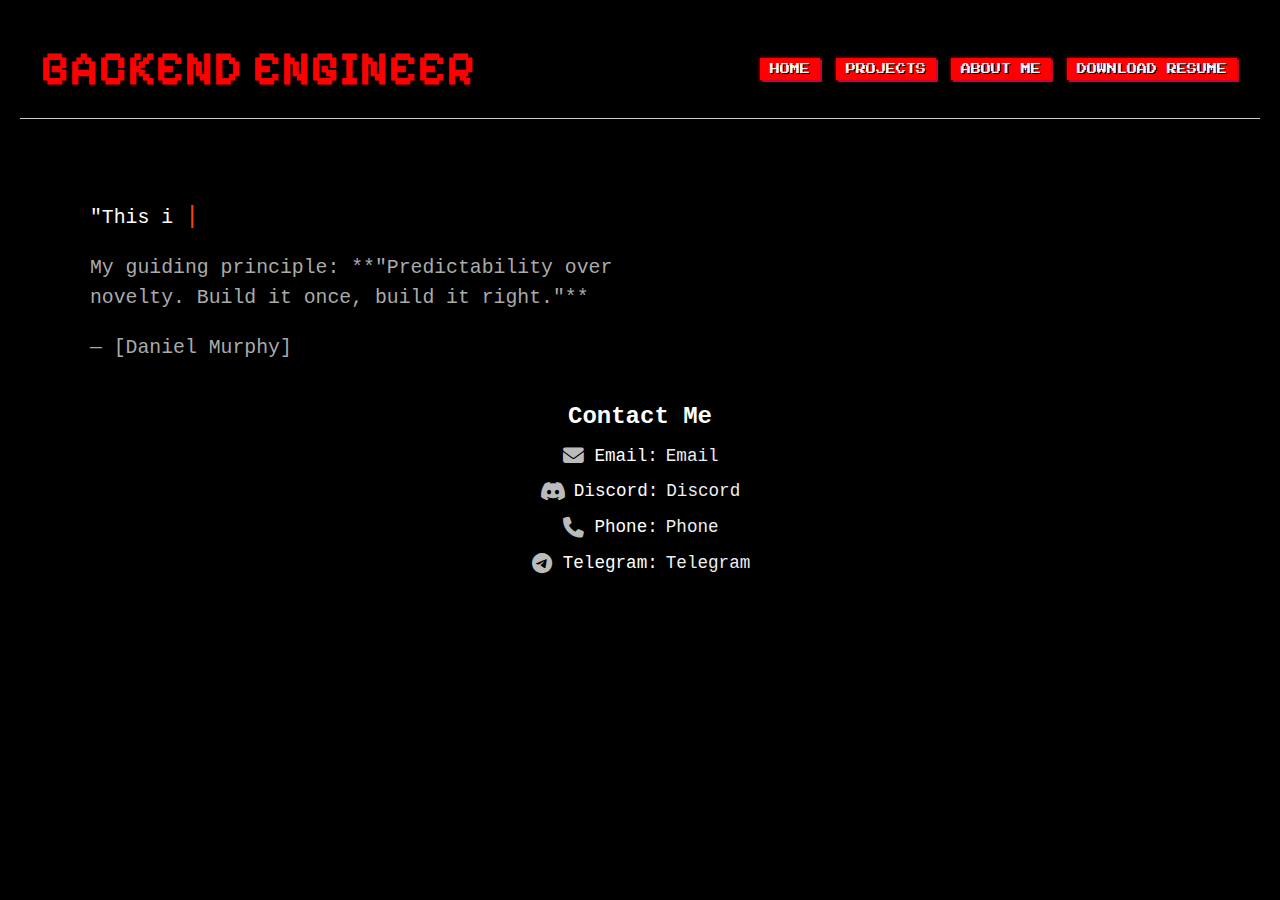
<file: index.html>
<!DOCTYPE html>
<html lang="en">
<head>
    <meta charset="UTF-8">
    <meta name="viewport" content="width=device-width, initial-scale=1.0">
    <title>portfolio</title>
    <link rel="stylesheet" href="https://cdnjs.cloudflare.com/ajax/libs/font-awesome/6.4.0/css/all.min.css" />
    <link rel="stylesheet" href="styles.css">
    <script src="index.js"></script>
    
</head>
<body>
    <section>
        <header>
            <h1>BACKEND ENGINEER</h1>
            <nav>
  <ul class="arcade-menu">
    <li><a href="index.html">Home</a></li>
    <li><a href="projects.html">Projects</a></li>
    <li><a href="aboutme.html">About me</a></li>
    <li><a href="Backend Developer Resume.pdf" download="AungMyintMyatKyaw_Resume.pdf">Download Resume</a></li>
  </ul>
</nav>
        </header>

        <div class="intro-block">
    <p>
        <span id="typed-text"></span>
        <span class="blinking-cursor">|</span>
    </p>
    <p class="signature">
        My guiding principle: **"Predictability over novelty. Build it once, build it right."**
    </p>
    <p class="signature">— [Daniel Murphy]</p>
</div>
        <div class="ascii-logo-container">
    <pre>
  .   ____          _            __ _ _
 /\\ / ___'_ __ _ _(_)_ __  __ _ \ \ \ \
( ( )\___ | '_ | '_| | '_ \/ _` | \ \ \ \
 \\/  ___)| |_)| | | | | || (_| |  ) ) ) )
  '  |____| .__|_| |_|_| |_\__, | / / / /
 =========|_|==============|___/=/_/_/_/

    </pre>
</div>

        <footer class="footer">
             <h3>Contact Me</h3>
  <ul class="contact-list">
    <li>
      <i class="fas fa-envelope"></i>
      <span class="email-label">Email:</span> <a href="alaxzandaaungmyintmyat@gmail.com">Email</a>
    </li>
    <li>
      <i class="fab fa-discord"></i>
      <span class="discord-label">Discord:</span> <a href="https://discord.com/users/1132644241068269589" target="_blank">Discord</a>
    </li>
    <li>
      <i class="fas fa-phone"></i>
      <span class="phone-label">Phone:</span> <a href="tel:+959964346814">Phone</a>
    </li>
    <li>
      <i class="fab fa-telegram"></i>
      <span class="telegram-label">Telegram:</span> <a href="https://t.me/murphy9x" target="_blank">Telegram</a>
    </li>
  </ul>
        </footer>
    </section>
</body>
</html>
</file>
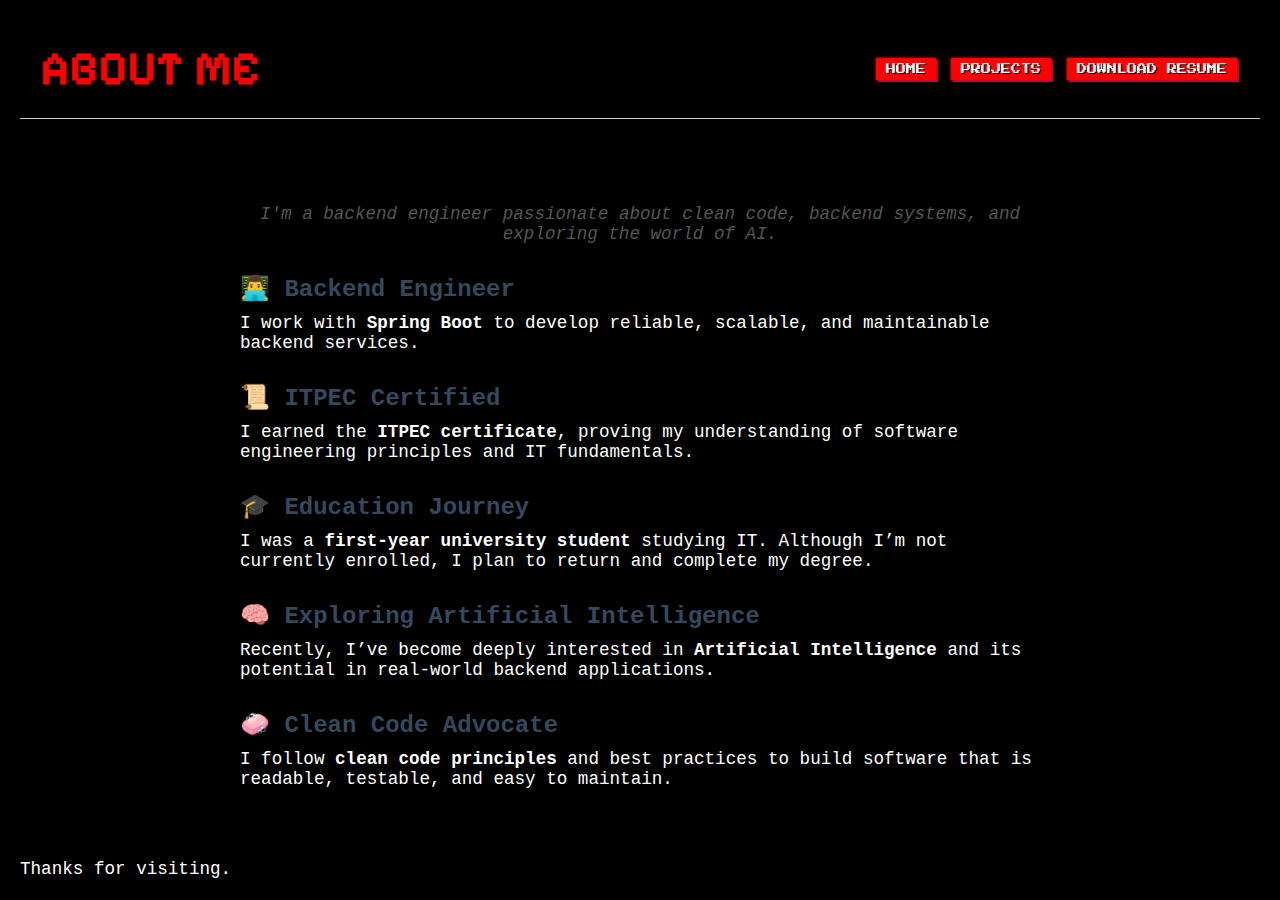
<file: aboutme.html>
<!DOCTYPE html>
<html lang="en">
<head>
    <meta charset="UTF-8">
    <meta name="viewport" content="width=device-width, initial-scale=1.0">
    <title>about-me</title>
    <link rel="stylesheet" href="styles.css">
    
</head>
<body>
    <section>
        <header>
            <h1>ABOUT ME</h1>
            <nav>
  <ul class="arcade-menu">
    <li><a href="index.html">Home</a></li>
    <li><a href="projects.html">Projects</a></li>
    <li><a href="Backend Developer Resume.pdf" download="AungMyintMyatKyaw_Resume.pdf">Download Resume</a></li>
  </ul>
</nav>
        </header>

        <div class="body">
            <section class="about-me">
        <div class="container">
            <p class="intro">I'm a backend engineer passionate about clean code, backend systems, and exploring the world of AI.</p>

            <div class="details">
                <h2>👨‍💻 Backend Engineer</h2>
                <p>I work with <strong>Spring Boot</strong> to develop reliable, scalable, and maintainable backend services.</p>

                <h2>📜 ITPEC Certified</h2>
                <p>I earned the <strong>ITPEC certificate</strong>, proving my understanding of software engineering principles and IT fundamentals.</p>

                <h2>🎓 Education Journey</h2>
                <p>I was a <strong>first-year university student</strong> studying IT. Although I’m not currently enrolled, I plan to return and complete my degree.</p>

                <h2>🧠 Exploring Artificial Intelligence</h2>
                <p>Recently, I’ve become deeply interested in <strong>Artificial Intelligence</strong> and its potential in real-world backend applications.</p>

                <h2>🧼 Clean Code Advocate</h2>
                <p>I follow <strong>clean code principles</strong> and best practices to build software that is readable, testable, and easy to maintain.</p>
            </div>
        </div>
    </section>
        </div>

        <footer>
            <p>Thanks for visiting.</p>
        </footer>
    </section>
</body>
</html>
</file>
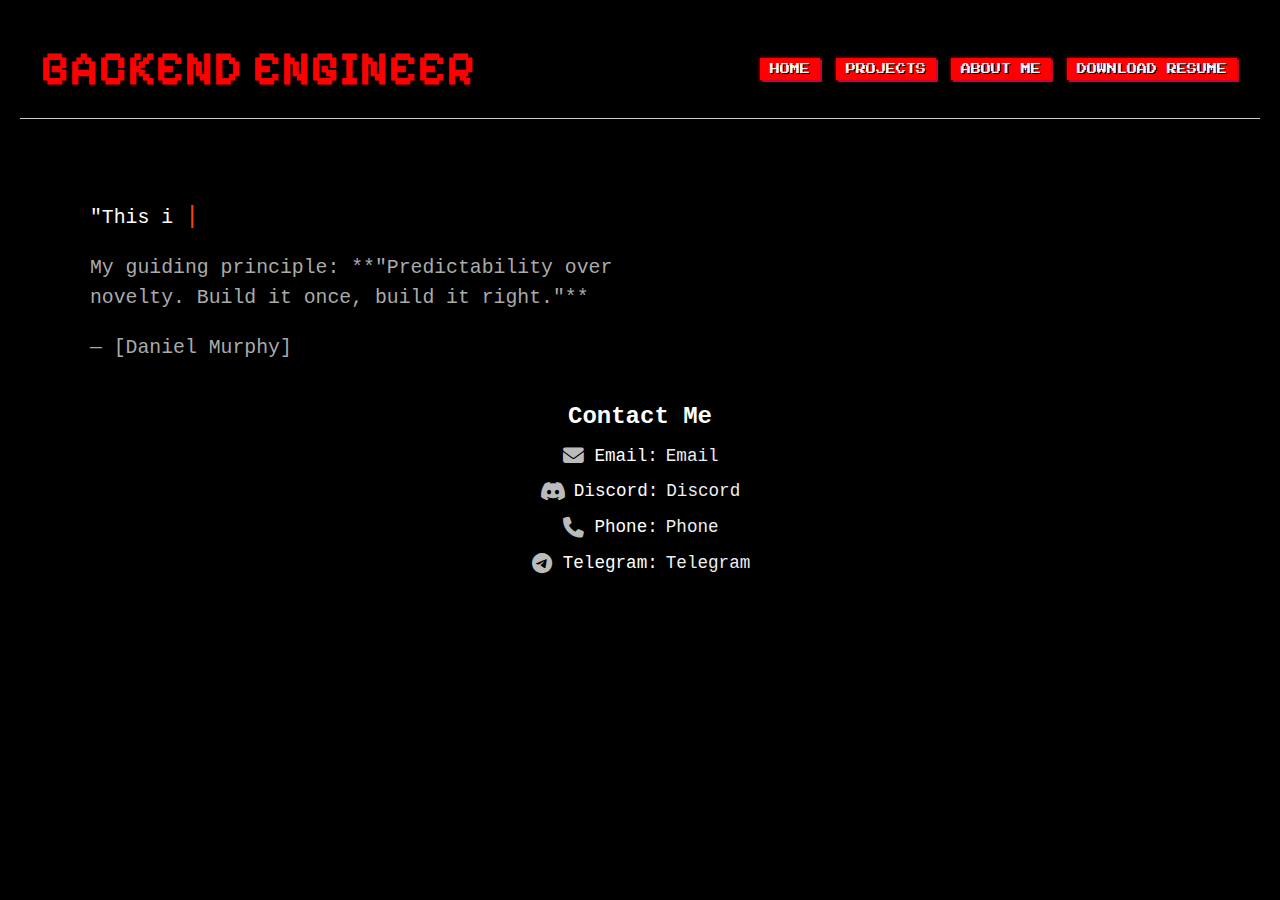
<file: skeleton.html>
<!DOCTYPE html>
<html lang="en">
<head>
    <meta charset="UTF-8">
    <meta name="viewport" content="width=device-width, initial-scale=1.0">
    <title>Document</title>
    <link rel="stylesheet" href="https://cdnjs.cloudflare.com/ajax/libs/font-awesome/6.4.0/css/all.min.css" />
    <link rel="stylesheet" href="styles.css">
    <script src="index.js"></script>
    
</head>
<body>
    <section>
        <header>
            <h1>BACKEND ENGINEER</h1>
            <nav>
  <ul class="arcade-menu">
    <li><a href="skeleton.html">Home</a></li>
    <li><a href="projects.html">Projects</a></li>
    <li><a href="aboutme.html">About me</a></li>
    <li><a href="Backend Developer Resume.pdf" download="AungMyintMyatKyaw_Resume.pdf">Download Resume</a></li>
  </ul>
</nav>
        </header>

        <div class="intro-block">
    <p>
        <span id="typed-text"></span>
        <span class="blinking-cursor">|</span>
    </p>
    <p class="signature">
        My guiding principle: **"Predictability over novelty. Build it once, build it right."**
    </p>
    <p class="signature">— [Daniel Murphy]</p>
</div>
        <div class="ascii-logo-container">
    <pre>
  .   ____          _            __ _ _
 /\\ / ___'_ __ _ _(_)_ __  __ _ \ \ \ \
( ( )\___ | '_ | '_| | '_ \/ _` | \ \ \ \
 \\/  ___)| |_)| | | | | || (_| |  ) ) ) )
  '  |____| .__|_| |_|_| |_\__, | / / / /
 =========|_|==============|___/=/_/_/_/

    </pre>
</div>

        <footer class="footer">
             <h3>Contact Me</h3>
  <ul class="contact-list">
    <li>
      <i class="fas fa-envelope"></i>
      <span class="email-label">Email:</span> <a href="alaxzandaaungmyintmyat@gmail.com">Email</a>
    </li>
    <li>
      <i class="fab fa-discord"></i>
      <span class="discord-label">Discord:</span> <a href="https://discord.com/users/1132644241068269589" target="_blank">Discord</a>
    </li>
    <li>
      <i class="fas fa-phone"></i>
      <span class="phone-label">Phone:</span> <a href="tel:+959964346814">Phone</a>
    </li>
    <li>
      <i class="fab fa-telegram"></i>
      <span class="telegram-label">Telegram:</span> <a href="https://t.me/murphy9x" target="_blank">Telegram</a>
    </li>
  </ul>
        </footer>
    </section>
</body>
</html>
</file>
<file: styles.css>
/* Import arcade fonts */
@import url('https://fonts.googleapis.com/css2?family=Pixelify+Sans:wght@400..700&display=swap');
@import url('https://fonts.googleapis.com/css2?family=Press+Start+2P&display=swap');

/* Global styles */
* {
    font-family: 'Courier New', Courier, 'Lucida Console', monospace;
    background-color: black;
    color: white;
    margin: 0;
    padding: 0;
}

html, body {
    margin: 0;
    padding: 0;
    min-height: 100vh;
}

section {
    padding: 20px;
}

/* Header styles */
header {
    display: flex;
    justify-content: space-between;
    align-items: center;
    flex-wrap: wrap;
    padding: 20px;
    border-bottom: 1px solid #ccc;
    margin-bottom: 15px;
}

section header h1 {
    font-family: 'Pixelify Sans', sans-serif;
    font-weight: 700;
    font-size: 48px;
    color: #ff0000;
    line-height: 1.2;
    margin: 0;
}

/* Arcade menu styles */
.arcade-menu ul {
    list-style: none;
    padding: 0;
    margin: 0;
    display: flex;
    gap: 15px;
    flex-wrap: wrap;
    justify-content: center;
}

.arcade-menu li {
    display: inline-block;
}

.arcade-menu a {
    font-family: 'Press Start 2P', monospace;
    font-size: 10px;          /* smaller text */
    padding: 6px 10px;        /* smaller padding */
    margin: 3px;
    background-color: #ff0000;
    box-shadow: 2px 2px 0 0 #CC0033, 0 0 3px #ff0000;
    text-shadow: 1px 1px 0 #000;
    text-transform: uppercase;
    color: whitesmoke;
    text-decoration: none;
    display: block;
}

.arcade-menu a:hover {
    cursor: pointer;
    background-color: #7FFF00;
    color: #FFF000;
    box-shadow: 5px 5px 0 0 #008000;
}

.arcade-menu a:active,
.arcade-menu a.active {
    transform: translate(2px, 2px);
    box-shadow: 2px 2px 0 0 #008000;
    background-color: #00FF00;
    color: #FFFFFF;
}

/* Intro block */
.intro-block {
    font-size: 18px;
    line-height: 1.5;
    text-align: left;
    max-width: 600px;
    margin: 50px 0 0 50px;
    padding: 20px;
}

.intro-block .signature {
    margin-top: 20px;
    color: #AAAAAA;
}

.blinking-cursor {
    font-weight: 100;
    font-size: 1.2em;
    color: #FF4500;
    animation: blink 0.8s infinite;
}

@keyframes blink {
    0% { opacity: 1; }
    50% { opacity: 0; }
    100% { opacity: 1; }
}

/* ASCII art container */
.ascii-logo-container {
    position: fixed;
    top: 50%;
    right: 150px;
    transform: translateY(-50%);
    font-family: monospace;
    font-size: 1.5em;
    line-height: 1.2;
    color: #888888;
    text-align: right;
    white-space: pre;
    max-width: 450px;
    pointer-events: none;
    z-index: 1;
}

/* Hide ASCII art on smaller screens */
@media (max-width: 1300px) {
    .ascii-logo-container {
        display: none;
    }
}

/* Footer styles */
.footer {
    background-color: #000;
    color: #eee;
    padding: 20px;
    text-align: center;
    font-family: Arial, sans-serif;
    flex-shrink: 0;
}

.footer h3 {
    margin-bottom: 15px;
    font-weight: 600;
    font-size: 1.5rem;
    color: #fff;
}

/* Contact list: vertical by default (large screens) */
.contact-list {
    display: flex;
    flex-direction: column;
    align-items: center;
    gap: 15px;
    list-style: none;
    padding: 0;
    margin: 0 auto;
}

/* Contact list items */
.contact-list li {
    display: flex;
    align-items: center;
    gap: 8px;
    font-size: 1.1rem;
}

/* Contact icons */
.contact-list li i {
    color: #bbb;
    font-size: 1.3rem;
    min-width: 25px;
    transition: color 0.3s ease;
}

/* Contact links */
.contact-list li a {
    color: #eee;
    text-decoration: none;
    transition: color 0.3s ease;
}

.contact-list li a:hover,
.contact-list li:hover i {
    color: #1DA1F2;
}

/* Responsive footer: horizontal on small screens */
@media (max-width: 600px) {
    /* Header tweaks for small screens */
    header {
      margin-bottom: 5px;
      padding: auto;
    }
    section header h1 {
        font-size: 20px;
    }
    .intro-block {
    font-size: 10px;
    line-height: 1.2;
    text-align: left;
    max-width: 600px;
    margin: 10px 0 0 10px;
    padding: 5px;
}

    .arcade-menu a {
        font-size: 5px;
        padding: 8px 12px;
        margin: 5px 2px;
        box-shadow: 2px 2px 0 0 #CC0033, 0 0 3px #ff0000;
    }

    .footer h3 {
        font-size: 1em;
        font-weight: 500;
        margin-bottom: 0;
    }

    /* ✅ Contact list becomes horizontal */
    .contact-list {
        flex-direction: row;
        flex-wrap: wrap;
        justify-content: center;
        gap: 20px;
    }

    .contact-list li {
        flex-direction: column;
        align-items: center;
        text-align: center;
        gap: 4px;
    }

    /* Optional: hide labels if needed */
    .email-label,
    .discord-label,
    .phone-label,
    .telegram-label {
        display: none;
    }
}

/* Section title */
.projects-section h1 {
  text-align: center;
  margin-bottom: 40px;
  font-size: 2em;
  color: white;
}

/* Grid layout for cards */
.project-grid {
  display: grid;
  grid-template-columns: repeat(auto-fit, minmax(180px, 1fr));
  gap: 20px;
}

/* Card wrapper */
.project-card {
  text-decoration: none;
  color: inherit;
  border-radius: 10px;
  overflow: hidden;
  border: 1px solid #333;
  display: block;
  transition: transform 0.2s ease, box-shadow 0.2s ease;
  box-shadow: 0 2px 8px rgba(255, 255, 255, 0.1);
  position: relative;
}

.card {
  position: relative;
}

/* Project image */
.card img {
  width: 100%;
  height: 200px;
  object-fit: cover;
  display: block;
  filter: brightness(80%);
}

/* Hover overlay effect */
.overlay {
  position: absolute;
  top: 0;
  left: 0;
  width: 100%;
  height: 100%;
  background: rgba(255, 255, 255, 0.05);
  opacity: 0;
  transition: opacity 0.3s ease;
  display: flex;
  align-items: flex-end;
}

.project-card:hover .overlay {
  opacity: 1;
}

/* Card content area */
.card-content {
  padding: 15px;
  background: rgba(0, 0, 0, 0.7);
  width: 100%;
}

.card-content h3 {
  margin-bottom: 10px;
  font-size: 1.2em;
  color: white;
}

.card-content p {
  margin-bottom: 10px;
  font-size: 0.95em;
  color: #ccc;
}

/* Tech tags */
.tags {
  display: flex;
  flex-wrap: wrap;
  gap: 6px;
}

.tags span {
  background: #222;
  color: #ccc;
  padding: 4px 8px;
  border-radius: 4px;
  font-size: 0.75em;
  transition: background 0.3s ease, color 0.3s ease;
}

.project-card:hover .tags span {
  background: #fff;
  color: #000;
}

@media (max-width: 768px) {
  
  .card img {
    height: 180px;
  }

  .card-content h3 {
    font-size: 1.1em;
  }

  .card-content p {
    font-size: 0.9em;
  }
}

/* Responsive for mobile */
@media (max-width: 480px) {
  body {
    padding: 15px 5px;
  }
  .projects-section h1{
    margin-bottom: 5px;
    font-size: 1em;
  }

  .project-grid {
    grid-template-columns: repeat(auto-fit, minmax(120px, 1fr));
    gap: 5px;
  }

  .card img {
    height: 120px;
  }

  .card-content {
    padding: 12px;
  }

  .card-content h3 {
    font-size: 1em;
  }

  .card-content p {
    font-size: 0.85em;
  }

  .tags span {
    font-size: 0.7em;
    padding: 3px 6px;
  }
}
/* Footer styling */
.site-footer {
  background-color: #111;
  color: #fff;
  text-align: center;
  padding: 20px;
  font-size: 1em;
  margin-top: 40px;
}

/* GitHub link */
.github-link {
  display: inline-flex;
  align-items: center;
  gap: 8px;
  color: #ccc;
  text-decoration: none;
  font-weight: bold;
  margin-top: 10px;
  transition: color 0.3s ease;
}

.github-link i {
  font-size: 1.3em;
}

/* Hover effect */
.github-link:hover {
  color: #fff;
}

/* Responsive tweak for small screens */
@media (max-width: 480px) {
  .site-footer {
    font-size: 0.9em;
    padding: 15px;
  }

  .github-link i {
    font-size: 1.1em;
  }
}

.container {
    max-width: 800px;
    margin: auto;
    padding: 40px;
    border-radius: 12px;
    box-shadow: 0 0 15px rgba(0, 0, 0, 0.05);
}
 h2 {
    margin-top: 30px;
    font-size: 1.5em;
    color: #34495e;
}

 p {
    margin-top: 10px;
    font-size: 1.1em;
}

.intro {
    text-align: center;
    font-style: italic;
    color: #555;
    margin-bottom: 30px;
}
@media (max-width: 600px) {
    header {
      margin-bottom: 0px;
      padding: auto;
    }
    h2 {
      margin-top: 0;
      font-size: 1em;
    }
    section header h1 {
        font-size: 20px;
    }
    .container {
        padding: 20px;
    }
    .detail {
      margin-top: 0px;
    }
    .detail p,
    .intro {
        font-size: 1em;
        margin-bottom: 5px;
    }
    p {
      font-size: 0.75em;
      margin-top: 0;
    }
}
</file>
